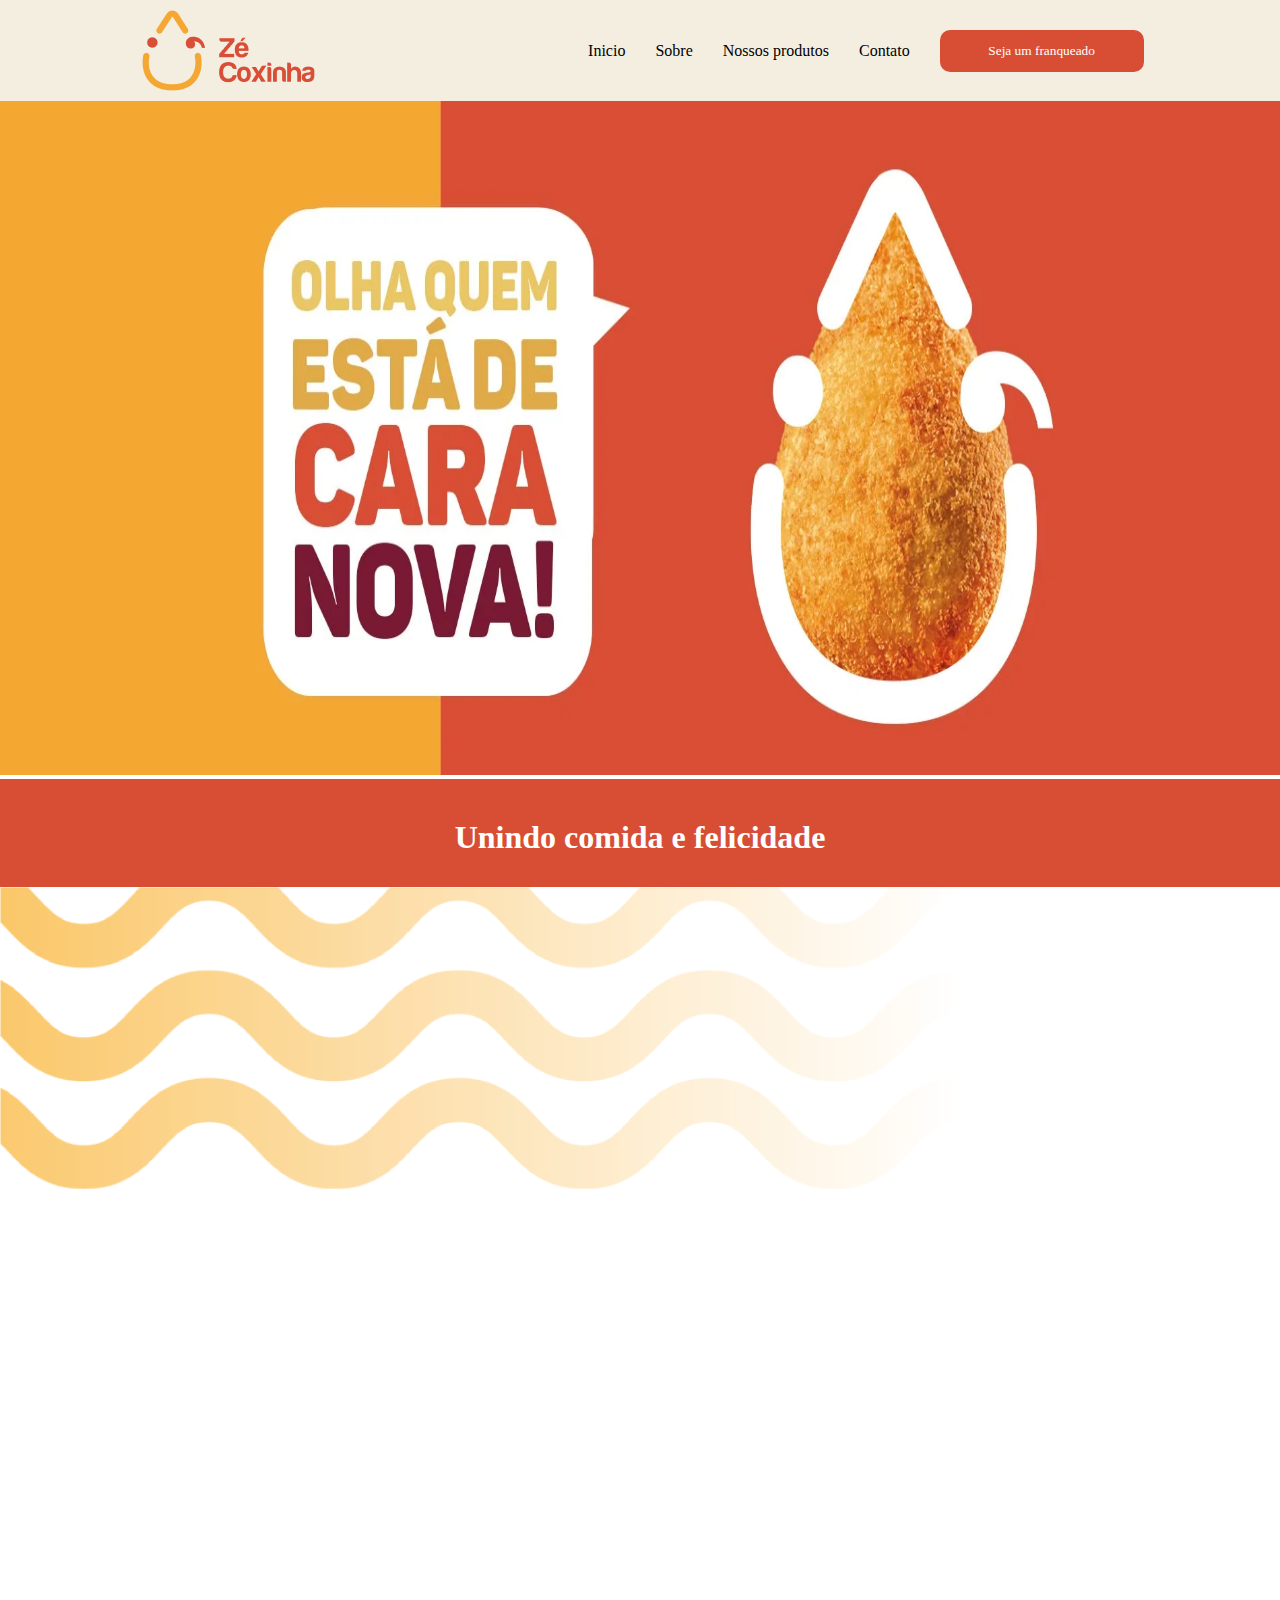
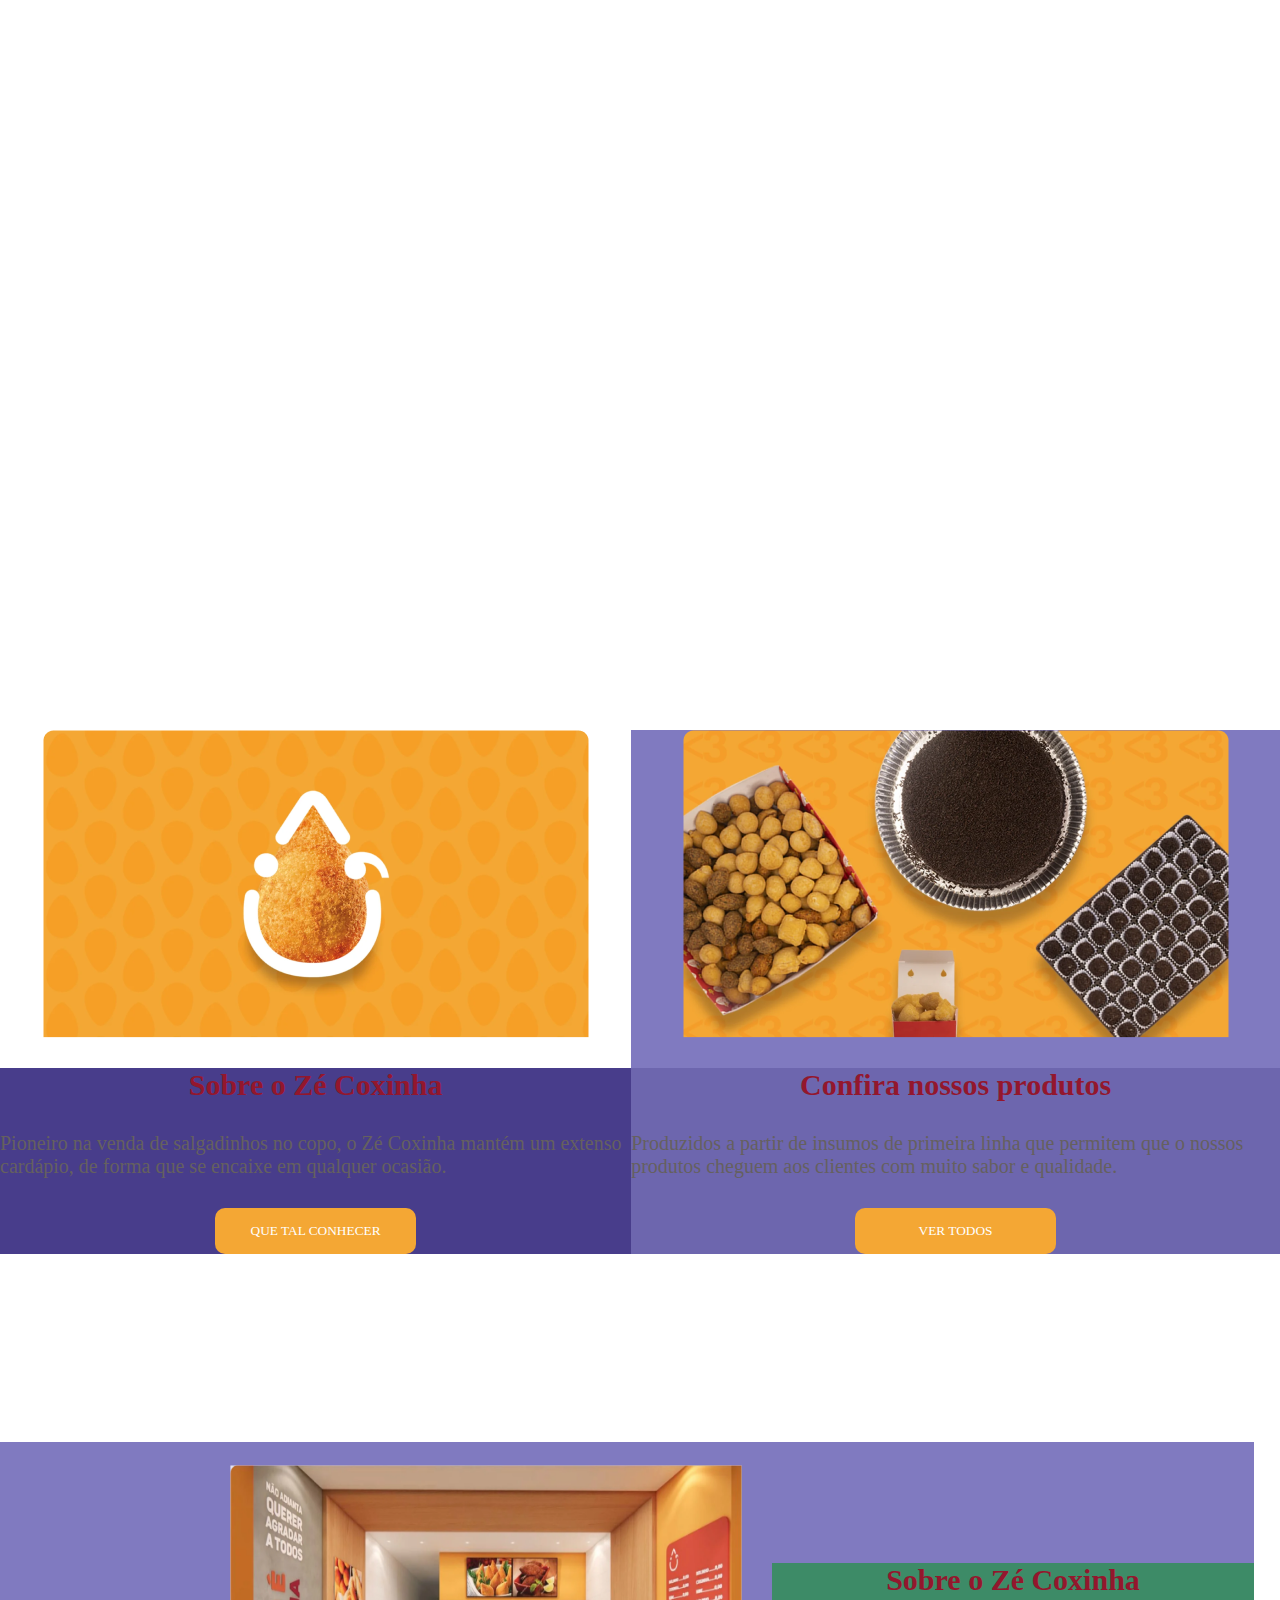
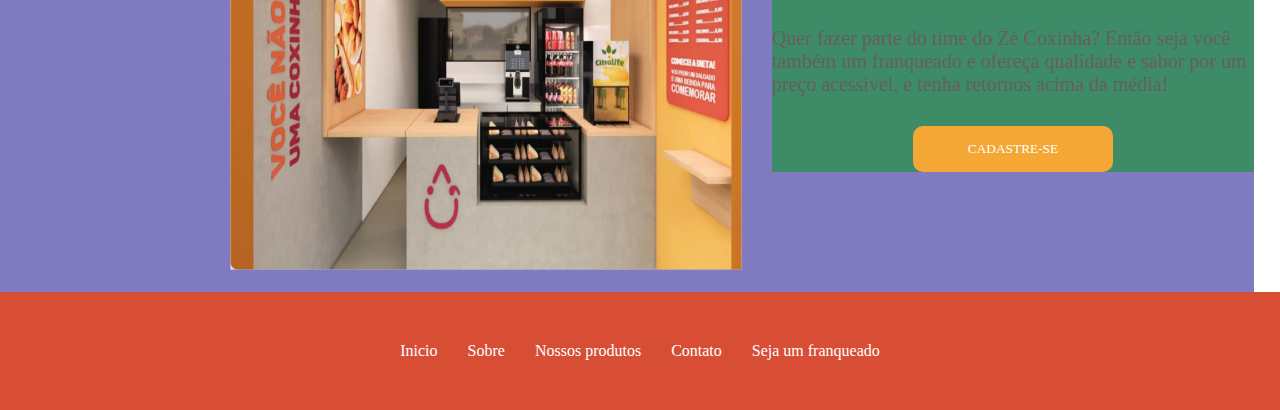
<file: Projetos/Landing page/index.html>
<!DOCTYPE html>
<html lang="pt-BR">
<head>
    <meta charset="UTF-8">
    <meta http-equiv="X-UA-Compatible" content="IE=edge">
    <meta name="viewport" content="width=device-width, initial-scale=1.0">
    <title>Landing page</title>
    <link rel="stylesheet" href="style.css">
</head>
<body>
    <nav>
        <img class="logo" src="Imagens/ze-logo.png.png" alt="Zé Coxinha">
        <ul>
            <li><a href="#anchor">Inicio</a></li>
            <li><a href="#anchor2">Sobre</a></li>
            <li><a href="#anchor3">Nossos produtos</a></li>
            <li><a href="#anchor4">Contato</a></li>
            <a href="https://zecoxinha.com.br/seja-um-franqueado/"><button type="submit">Seja um franqueado</button></a>
        </ul>
    </nav>

    <header id="anchor">
        <img src="Imagens/Banner-slide-7.jpg.webp">
    </header>

    <main>
        <section class="conteudo">
            <div class="conteudo-div-titulo">
                <h1>Unindo comida e felicidade</h1>
            </div>
            <img src="Imagens/div.png">

            <div class="conteudo-div-cards">
                <div class="conteudo-card">
                    <img src="Imagens/imagebox-sobre-1-1536x864.png.webp.png">
                    <div class="conteudo-do-card">
                    <h2>Sobre o Zé Coxinha</h2>
                    <p>Pioneiro na venda de salgadinhos no copo, o Zé Coxinha mantém um extenso cardápio, de forma que se encaixe em qualquer ocasião.</p>
                    <button>QUE TAL CONHECER</button>
                </div>
                </div><!--conteudo-div-card-->
                
                <div class="conteudo-card2">
                    <img src="Imagens/imagebox-produtos-1-1536x864.png.webp.png">
                    <div class="conteudo-do-card2">
                    <h2>Confira nossos produtos</h2>
                    <p>Produzidos a partir de insumos de primeira linha que permitem que o nossos produtos cheguem aos clientes com muito sabor e qualidade.</p>
                    <button>VER TODOS</button>
                </div>
                </div><!--conteudo-div-card2-->
            </div><!--conteudo-div-cards-->

                <div class="conteudo-card3">
                    <img src="Imagens/div2.png">
                    <div class="conteudo-do-card3">
                    <h2>Sobre o Zé Coxinha</h2>
                    <p>Quer fazer parte do time do Zé Coxinha? Então seja você também um franqueado e ofereça qualidade e sabor por um preço acessível, e tenha retornos acima da média!</p>
                    <button>CADASTRE-SE</button>
                </div>
                </div>
        </section>
    </main>

    <footer>
        <ul>
            <li><a href="#archor">Inicio</a></li>
            <li><a href="#archo2">Sobre</a></li>
            <li><a href="#archo3">Nossos produtos</a></li>
            <li><a href="#archo4">Contato</a></li>
            <li><a href="#archo5">Seja um franqueado</a></li>
        </ul>
    </footer>
</body>
</html>
</file>
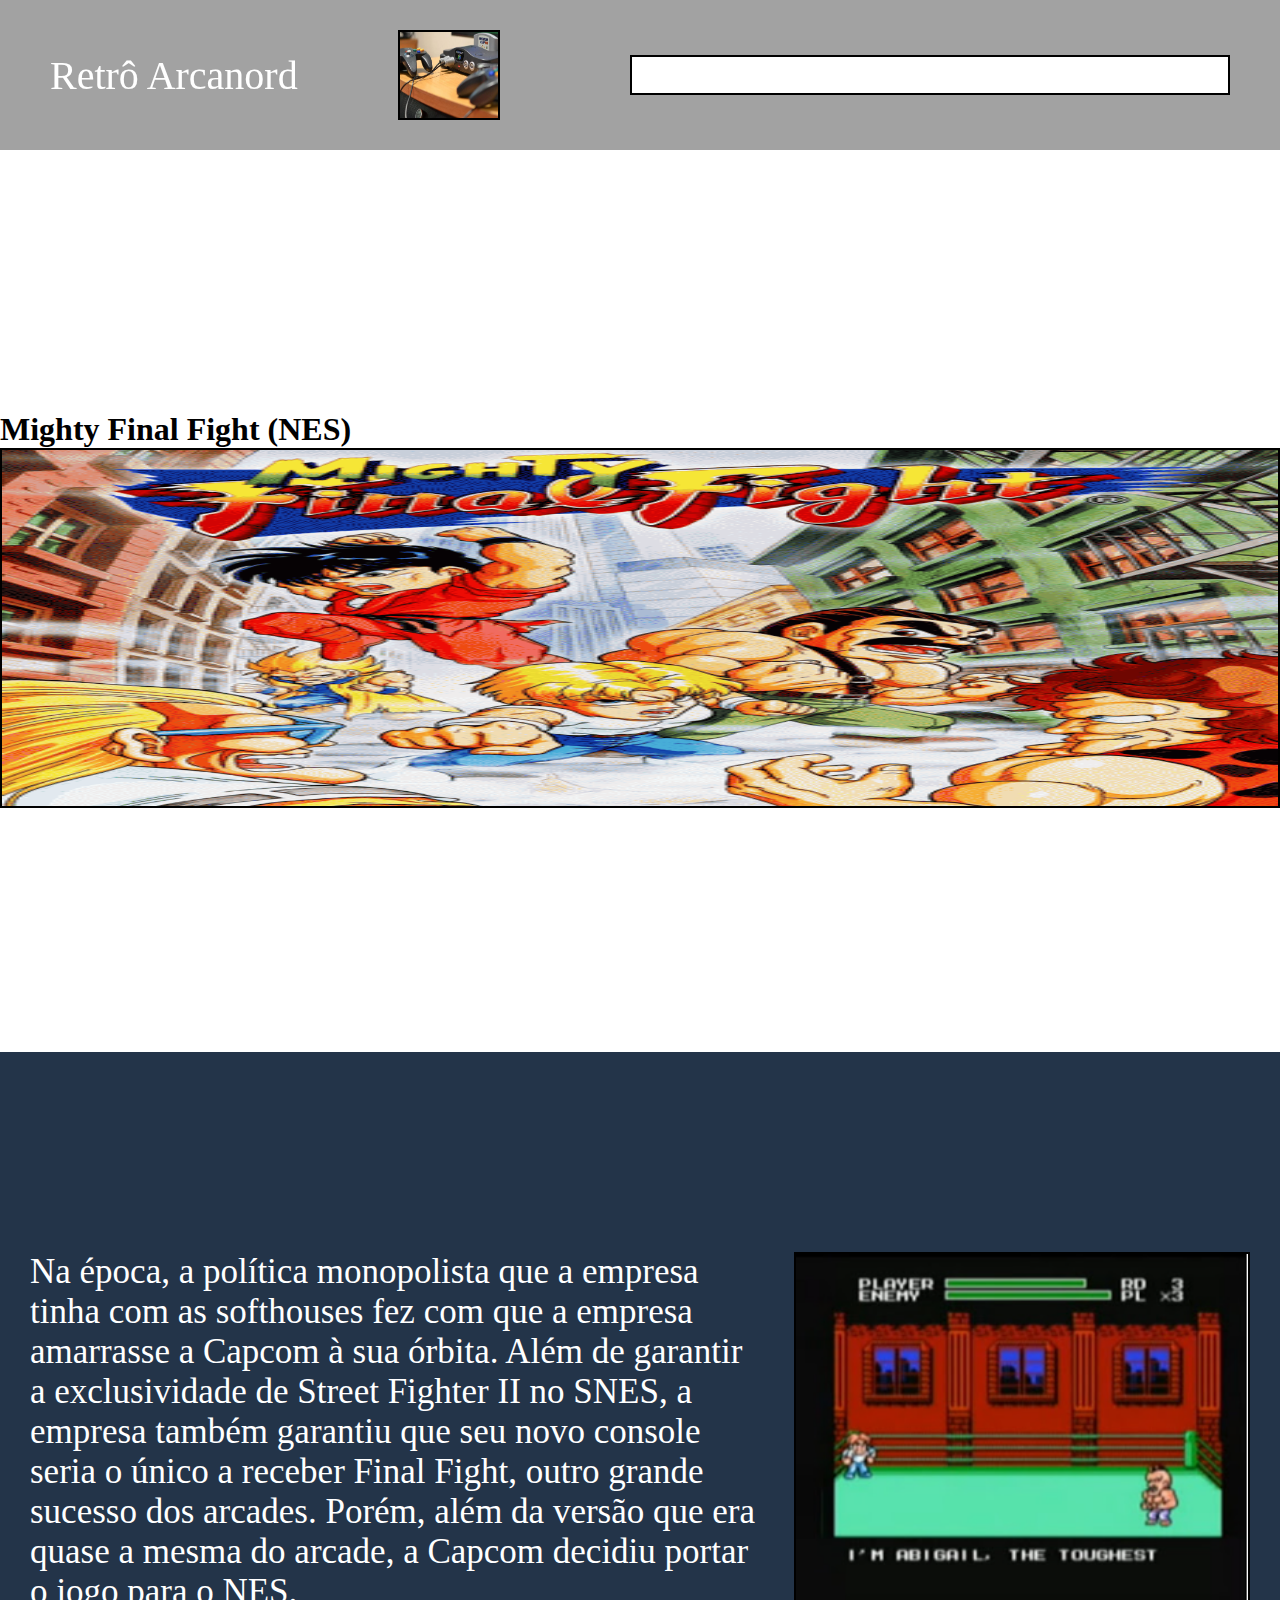
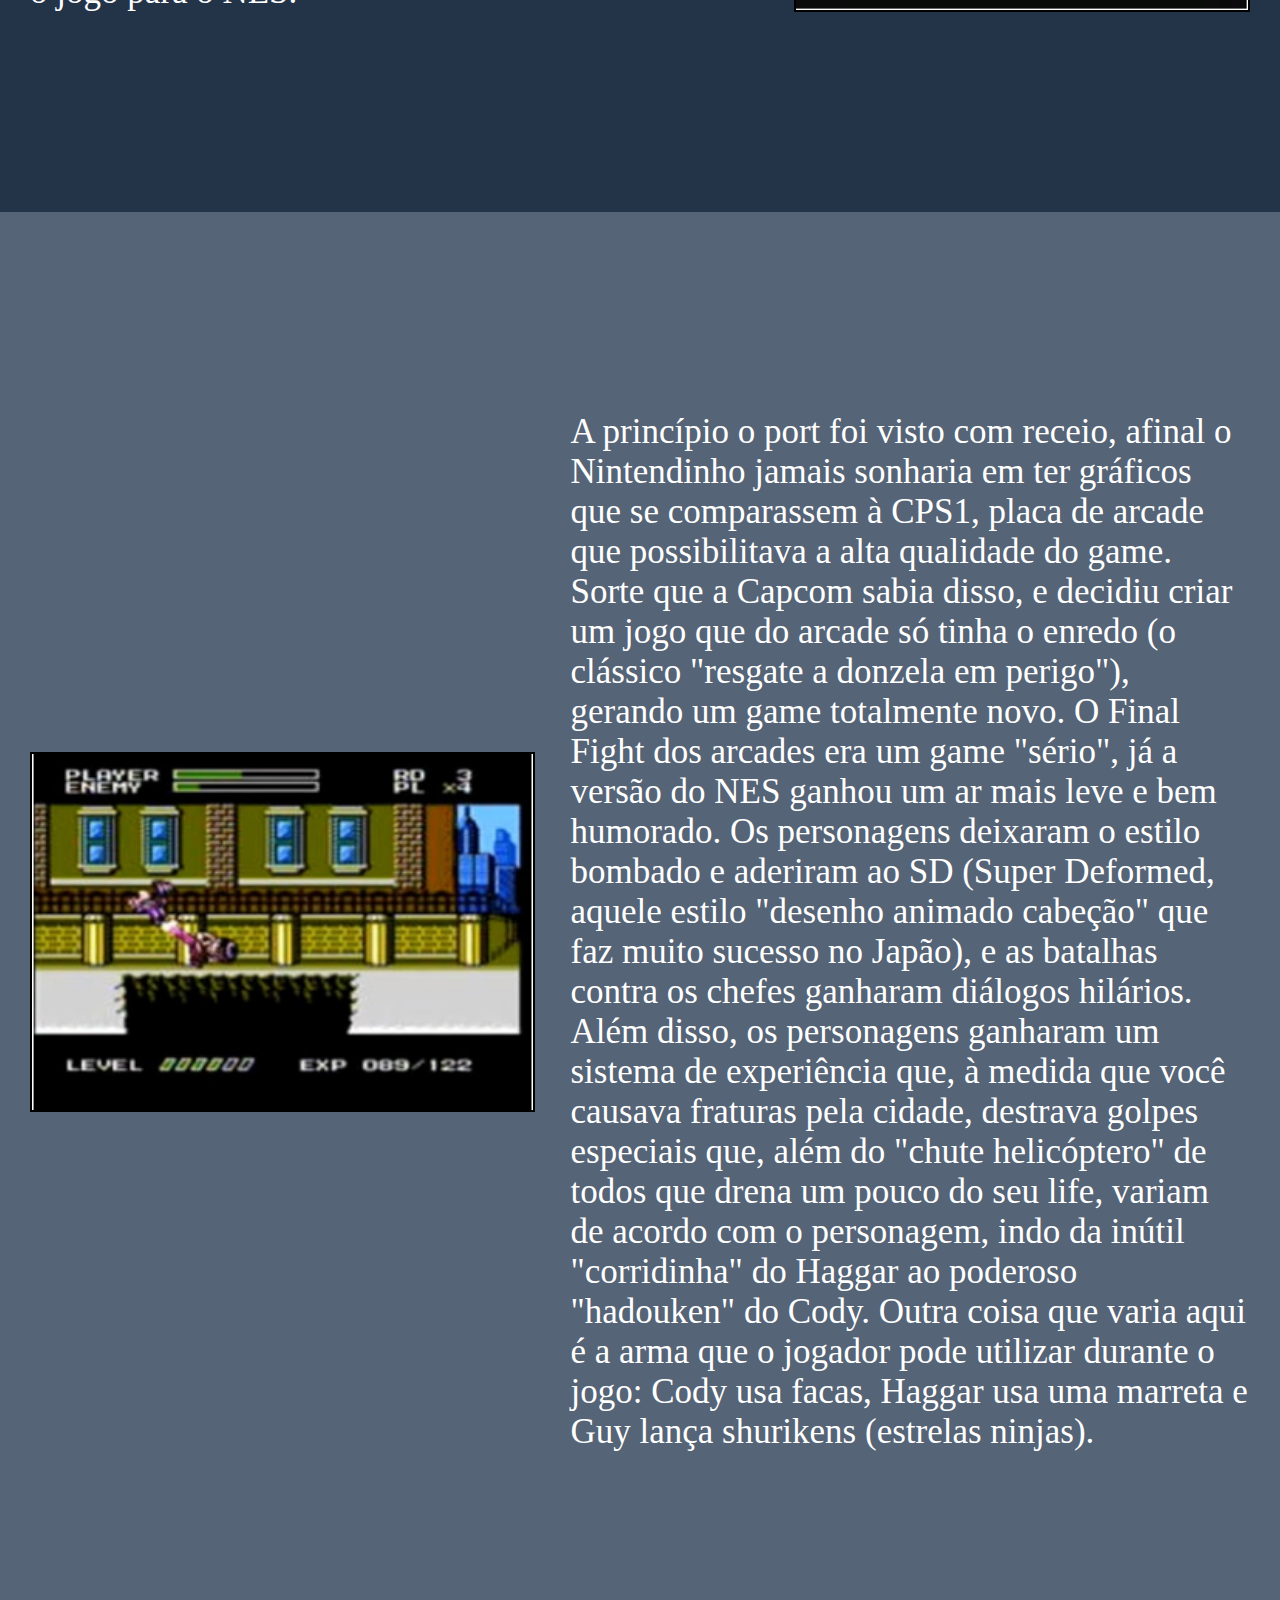
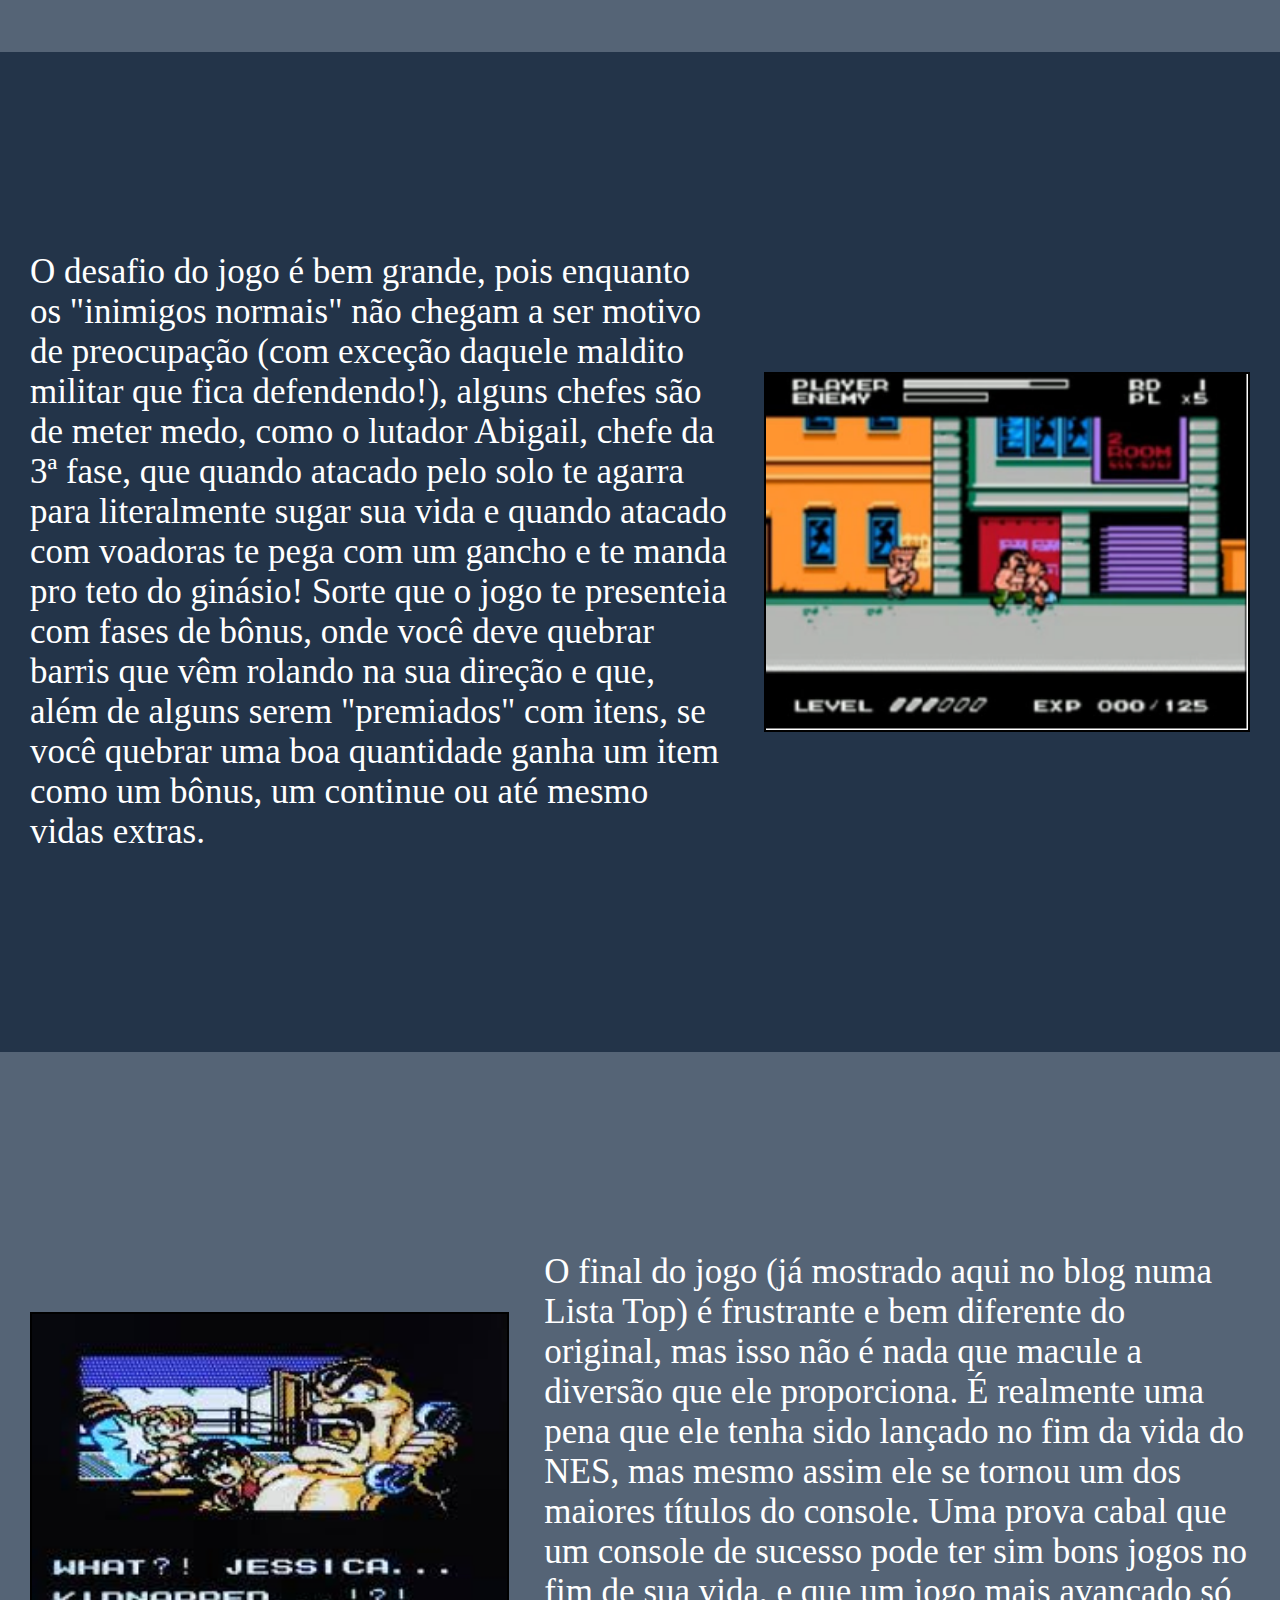
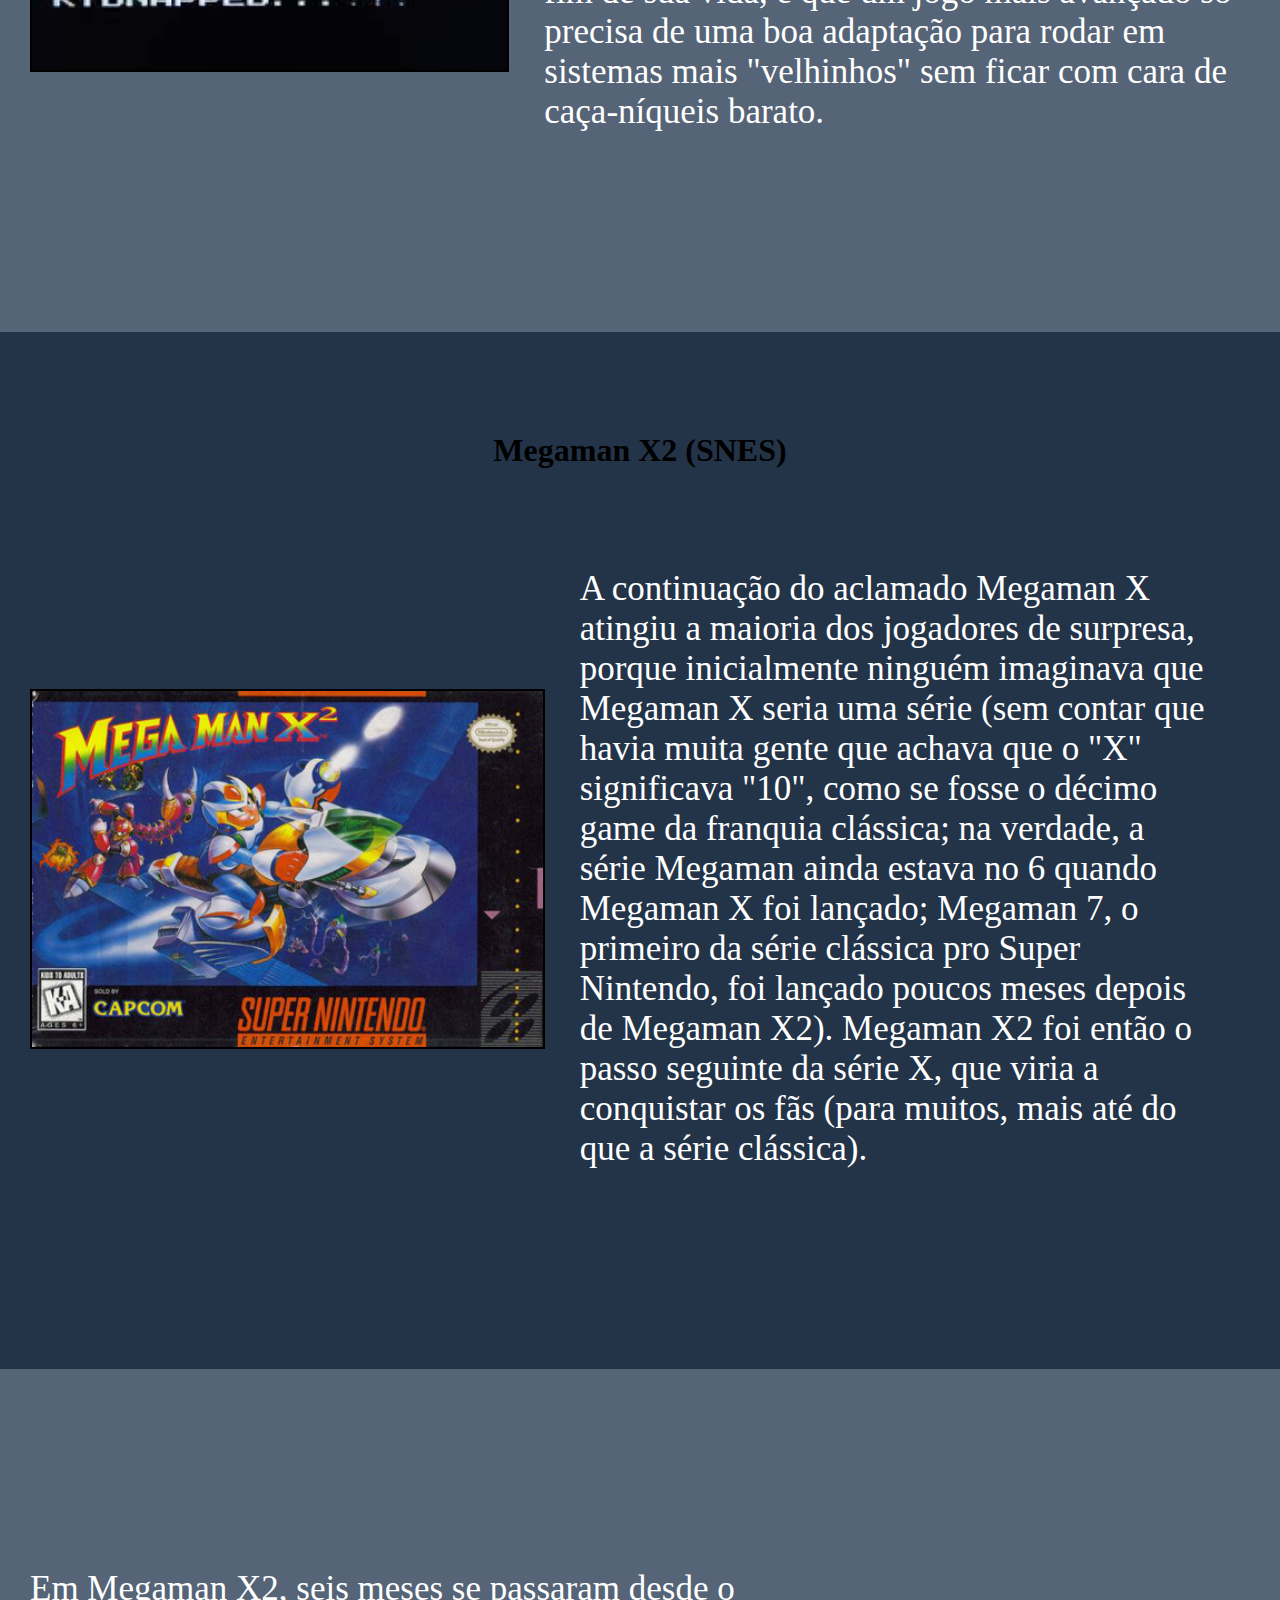
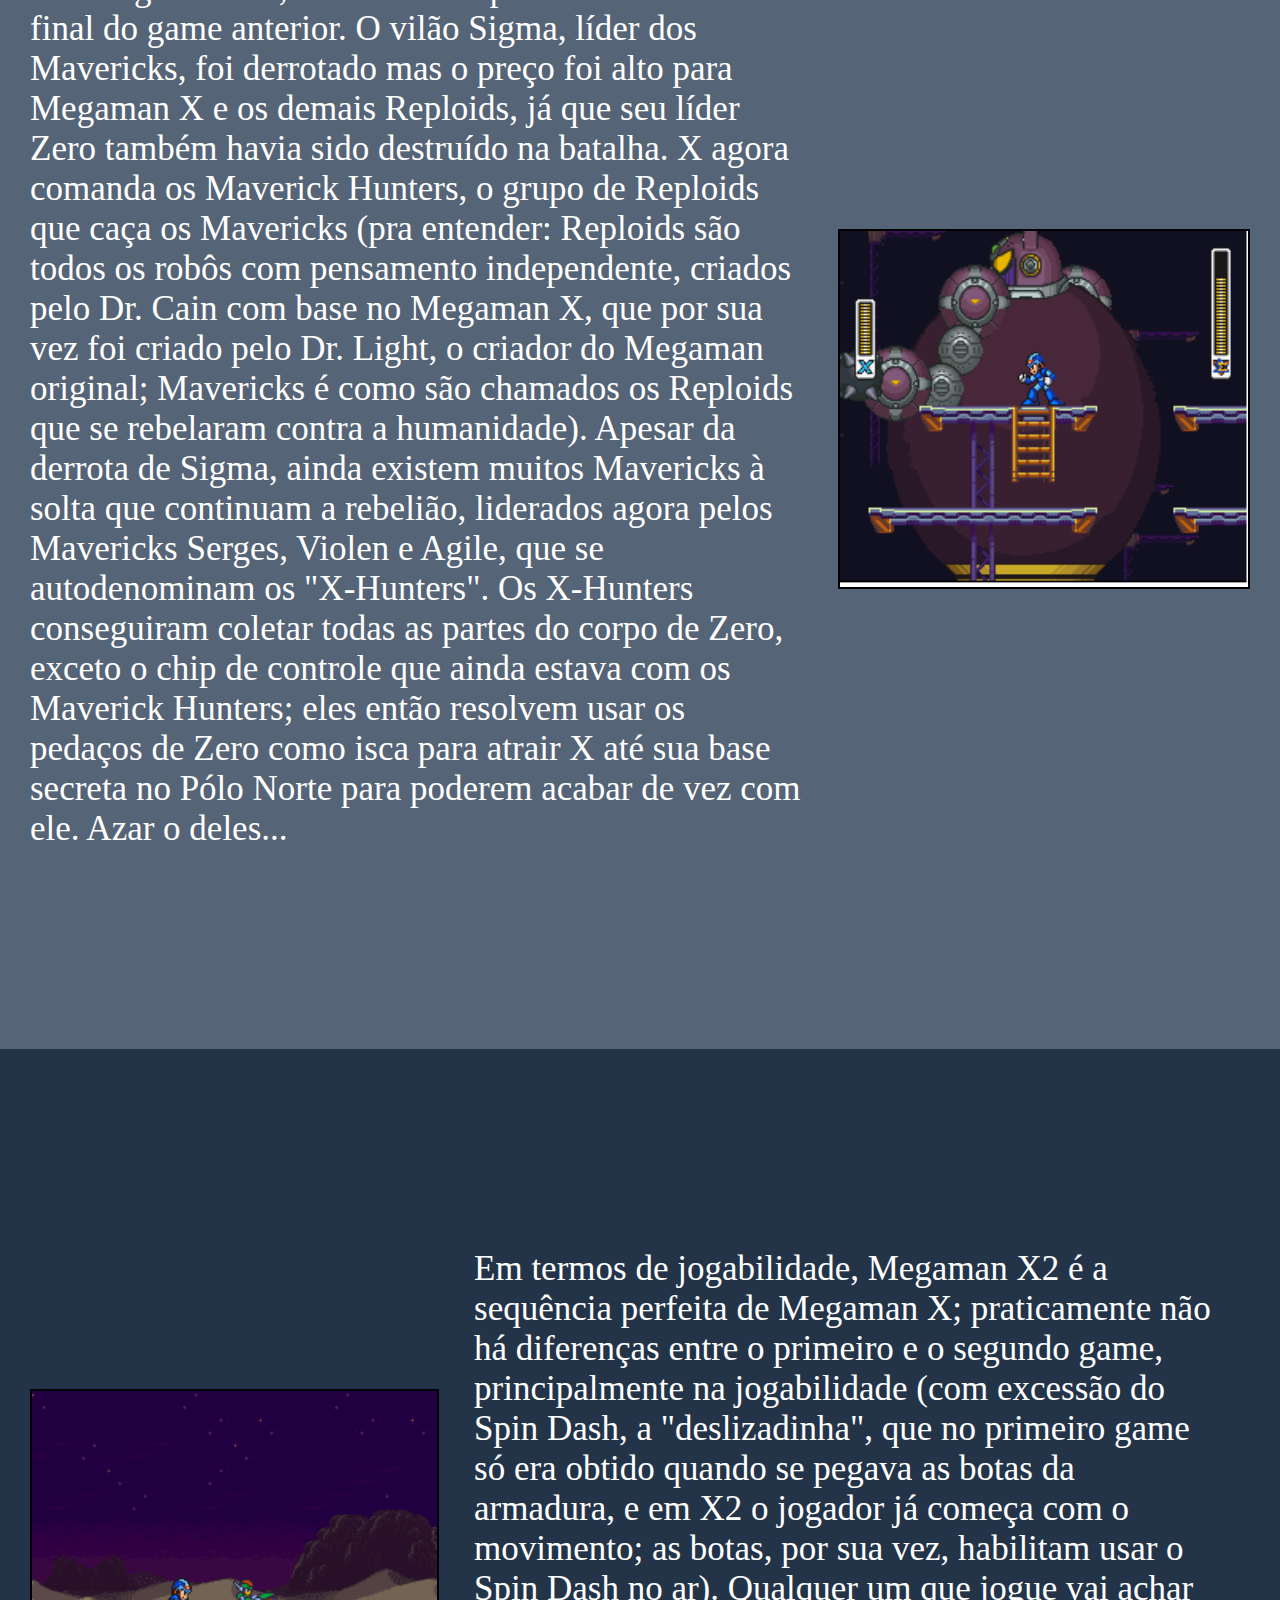
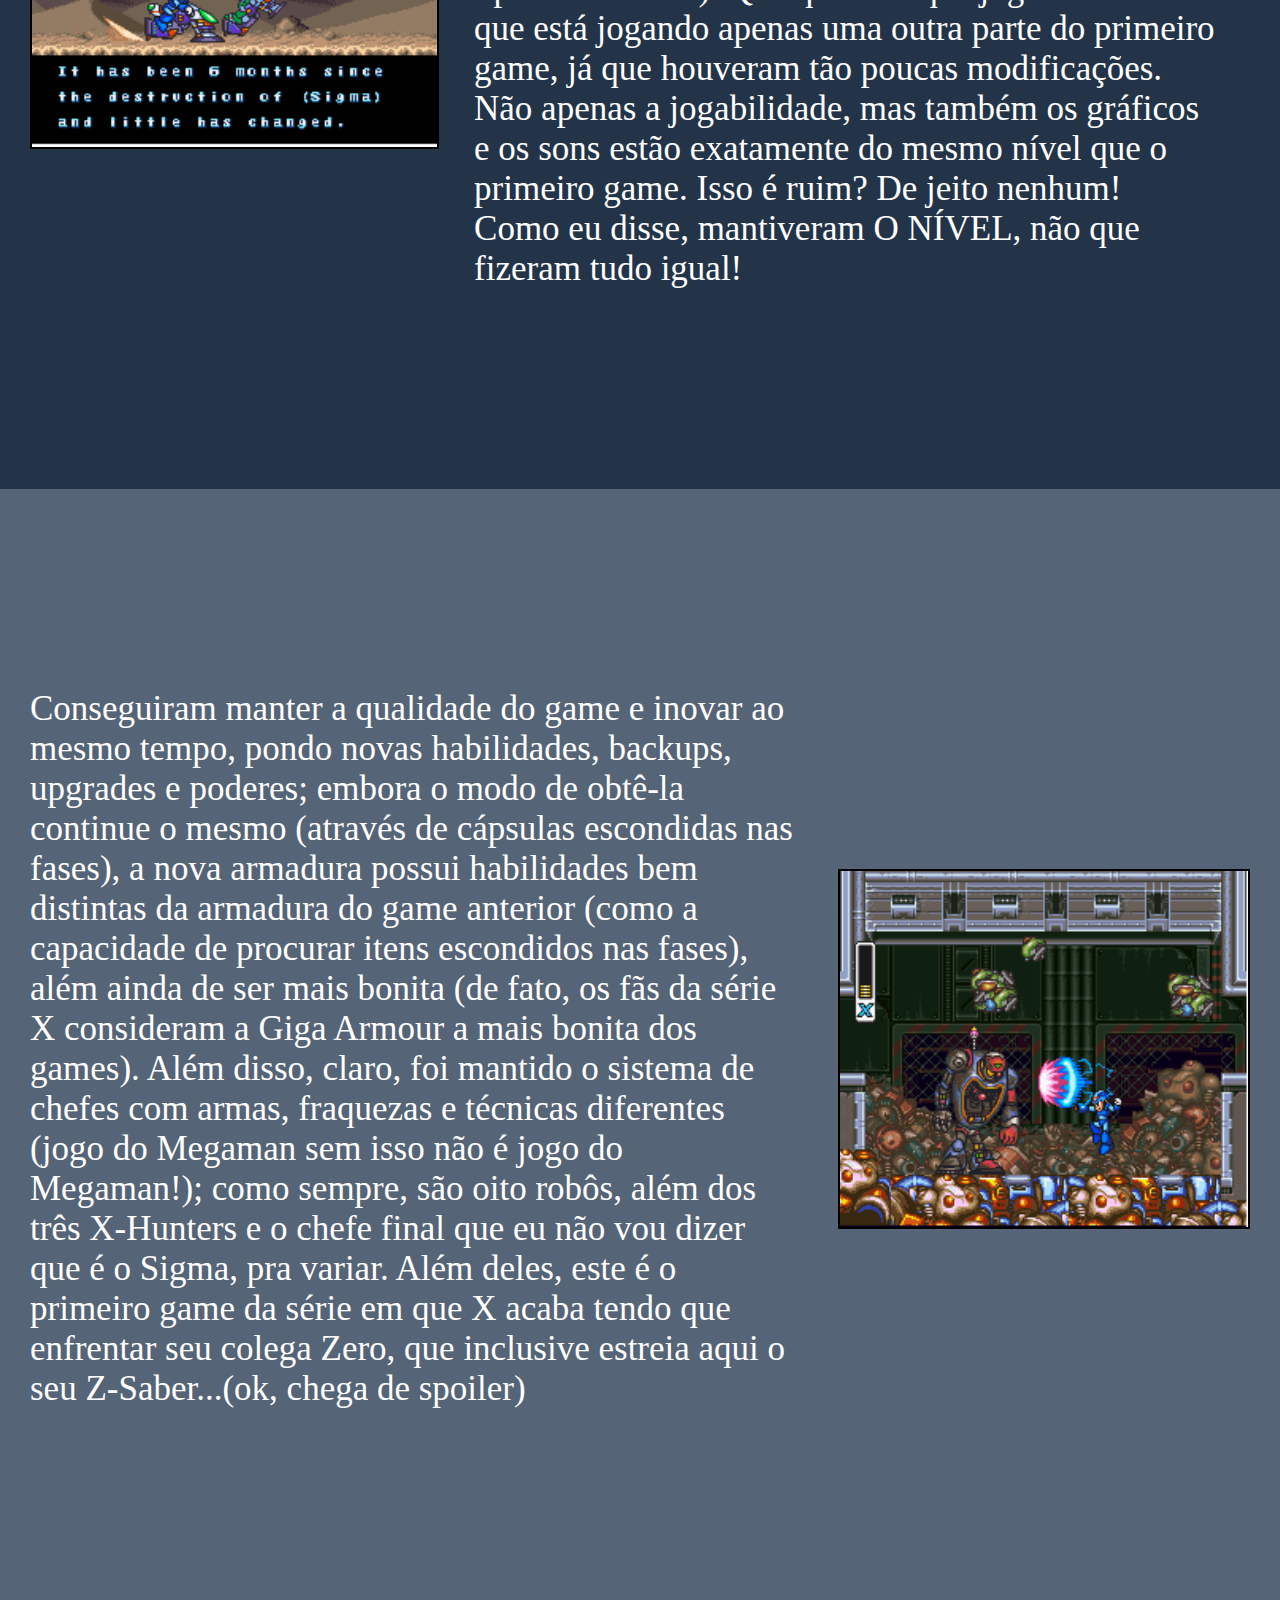
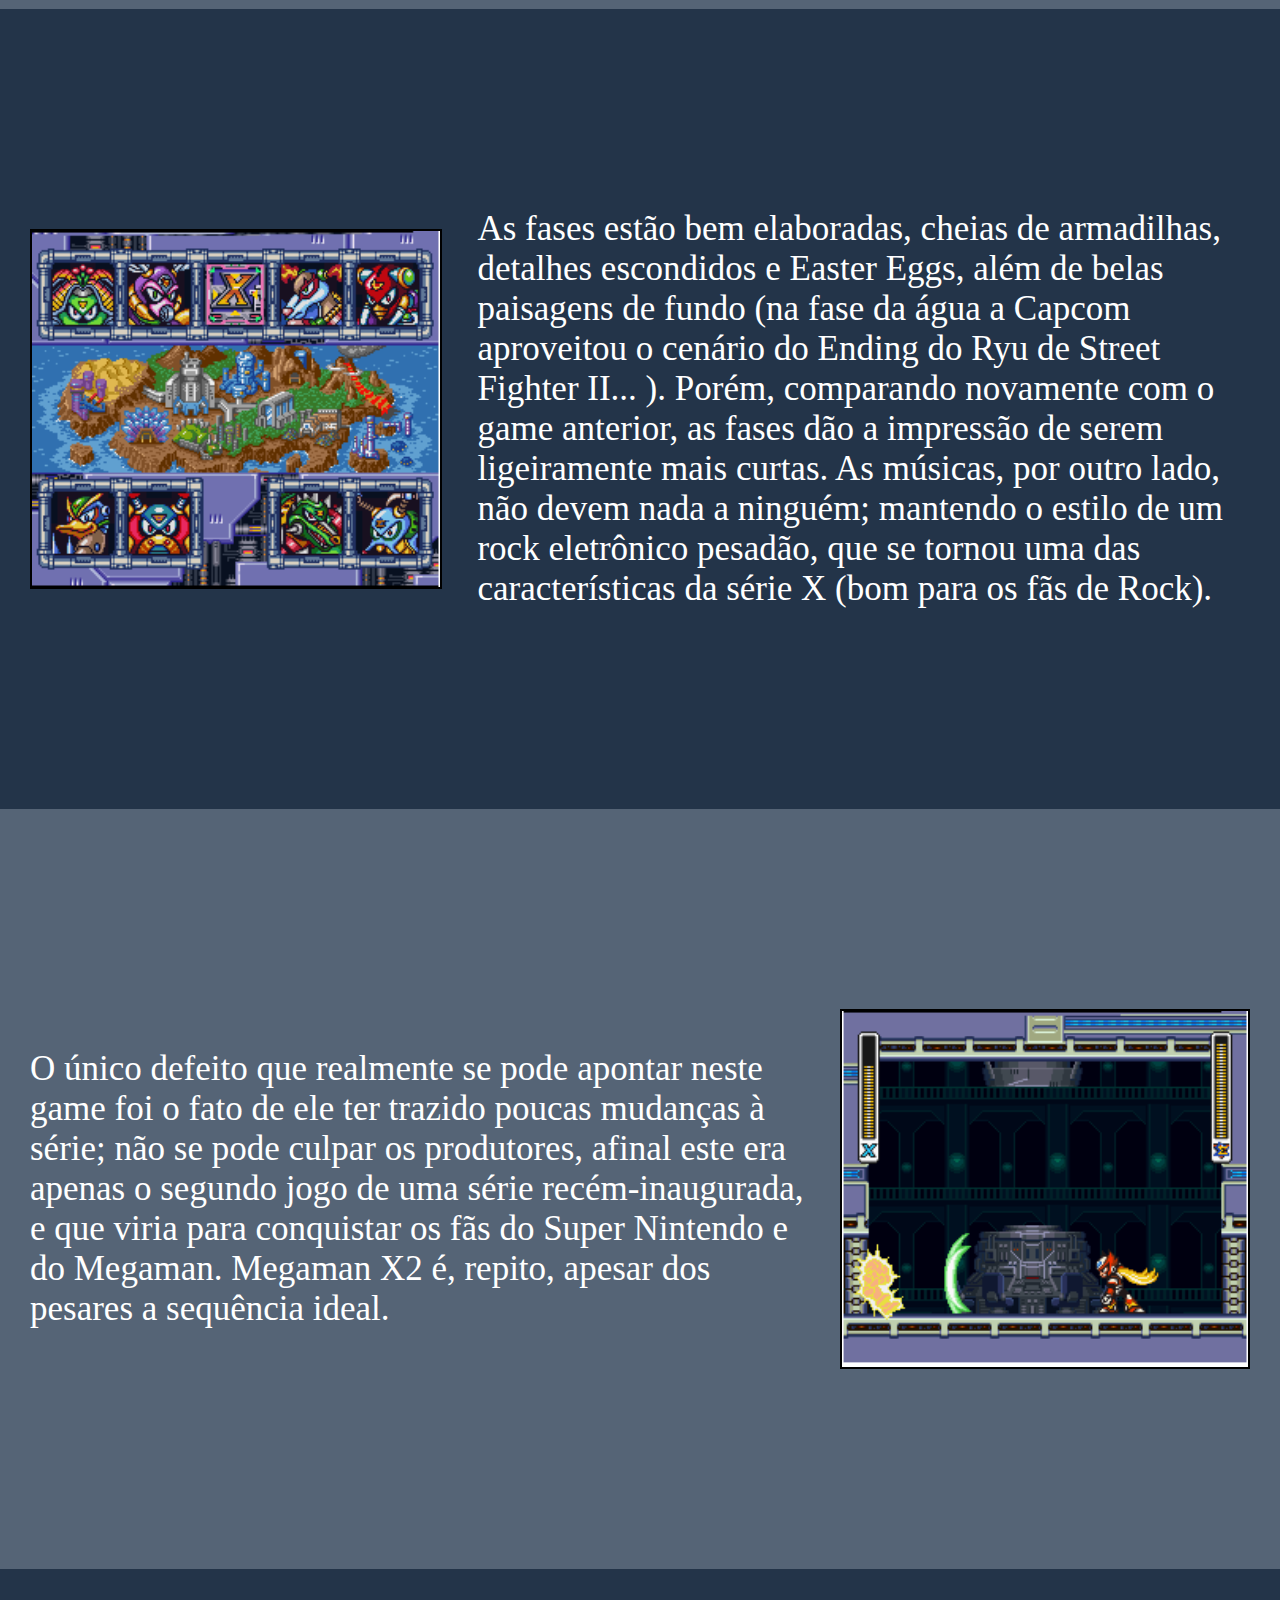
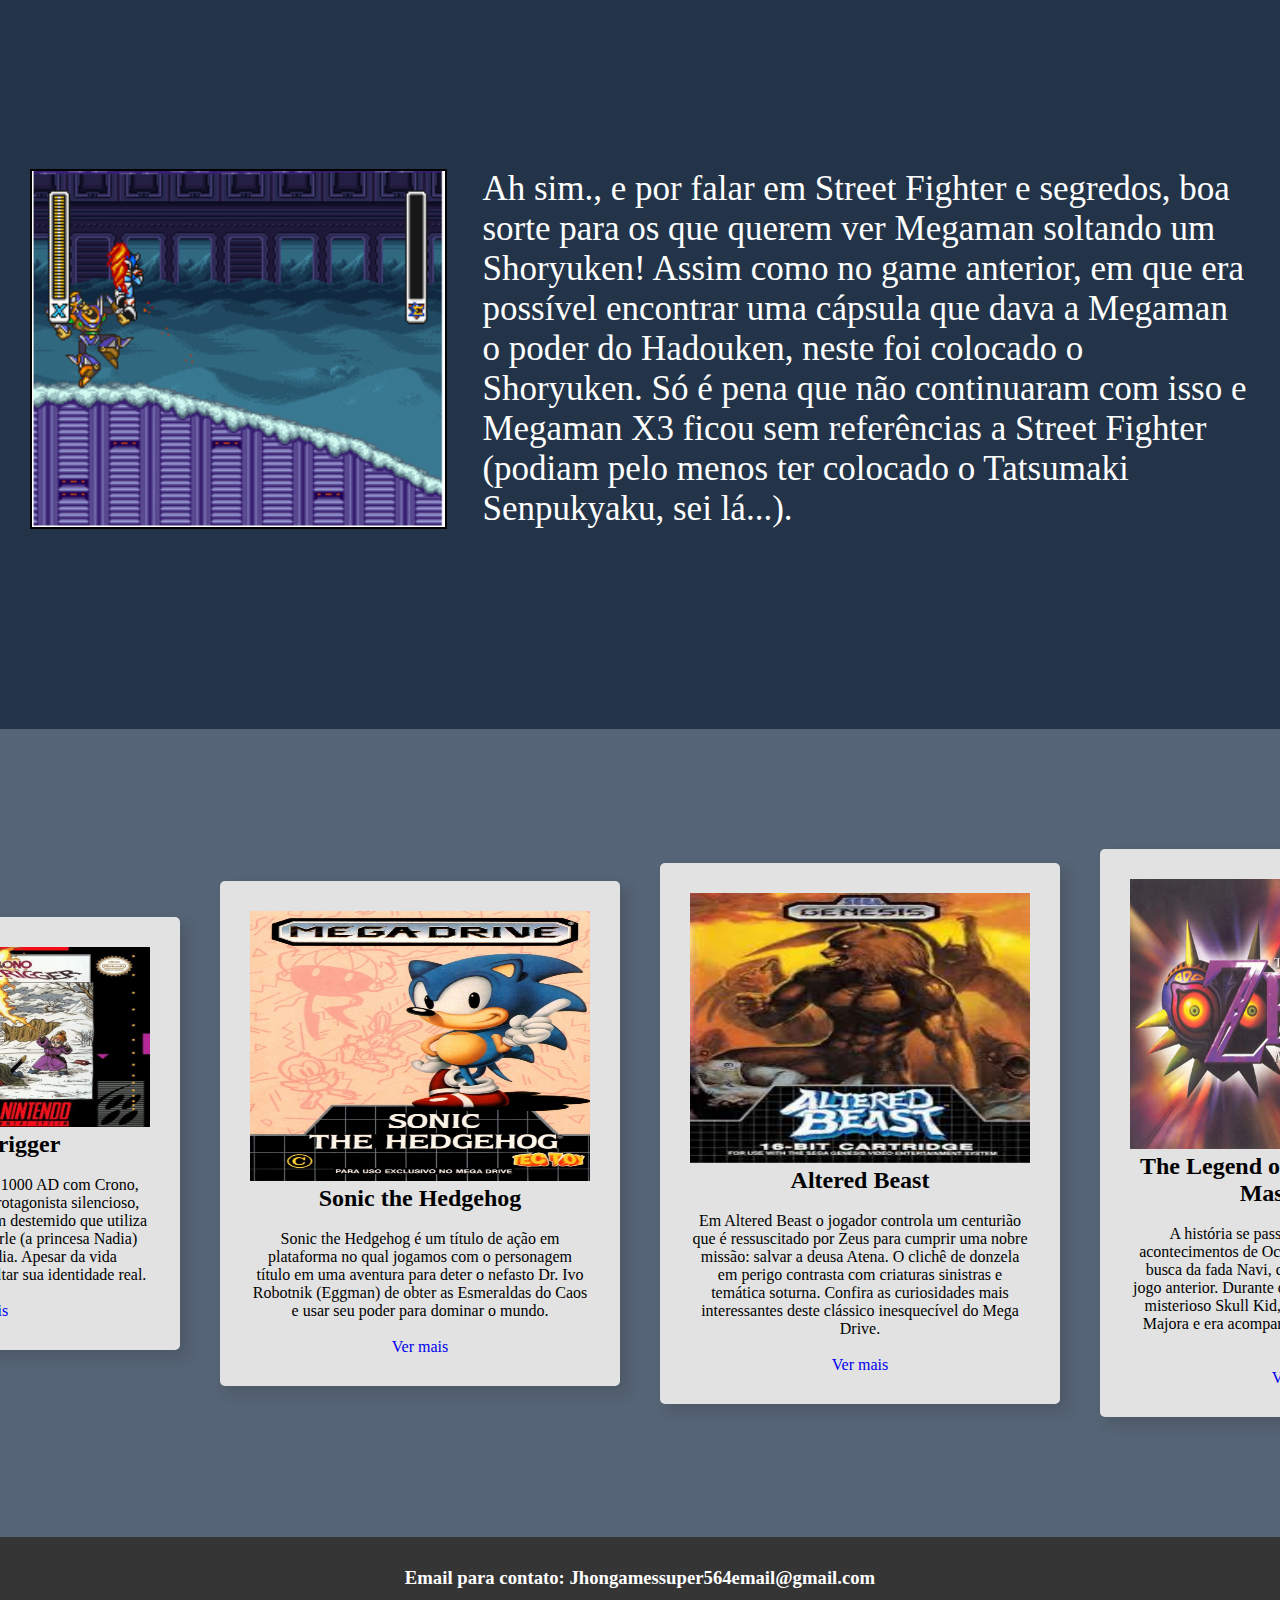
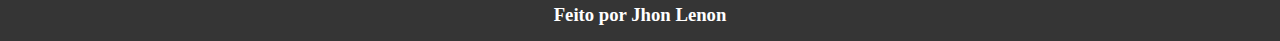
<file: Projetos/Retrô Arcanord/index.html>
<!DOCTYPE html>
<html lang="pt-BR">
<head>
    <meta charset="UTF-8">
    <meta http-equiv="X-UA-Compatible" content="IE=edge">
    <meta name="viewport" content="width=device-width, initial-scale=1.0">
    <title>Retrô Arcanord</title>
    <link rel="stylesheet" href="style.css">
</head>
<body>

    <header>
        <nav class="header-menu">
            <a class="header-logo" href="index.html">Retrô Arcanord</a>
            <img class="header-menu-imagem" src="Imagens/N64.jpg">
            <ul>
                <!--<li><a href="#anchor"><button class="menu-botao"><img src="Imagens/Botão de opções preto.png"></button></a></li>-->
                <li><i class="header-menu-icone-barra-de-pesquisa" src="Imagens/search-normal.png"></i></li>
                <li><input class="header-menu-barra-de-pesquisa" type="text"></input></li>
            </ul>
        </nav>

        <!--<img class="cabecalho-background" src="Imagens/Consoles.jpg">-->
    </header>

    <main>
        <section class="conteudo">
            <div>
                <h1 class="conteudo-titulo">Bem vindo ao Retrô Arcanord</h1>
                <h2 class="conteudo-subtitulo">Um site para artigos, publicações e comentários relacionados aos videogames retrô e seus jogos.</h2>
            </div>
        </section>

        <section>
            <h1 class="conteudo2-titulo">Novidades</h1>
            <h1 class="conteudo2-titulo2">Mighty Final Fight (NES)</h1>
            <div>
                <img class="foto-mighty-final-fight" src="Imagens/169902-1.png">
                <p class="conteudo-paragrafo">Muitos achavam que, com o lançamento do Mega Drive em 1988 e do SNES, dois anos depois, o velho Nintendinho estaria com os
                dias contados, e os dois novos consoles deixariam o NES a ver navios. Felizmente a Nintendo não é como a Sony, que faz ports cada vez mais picotados para manter o PS2
                respirando por aparelhos. Ela nunca deixou o console que a fez famosa sem bons jogos, e mesmo com o SNES bombando o console mais velho ainda recebia bons games. Mighty
                Final Fight é o maior exemplo disso.</p>
            </div>
            </section>

            <section class="conteudo3">
                <div>
                    <p class="conteudo3-paragrafo">Na época, a política monopolista que a empresa tinha com as softhouses fez com que a empresa amarrasse a Capcom à sua órbita. Além de garantir
                    a exclusividade de Street Fighter II no SNES, a empresa também garantiu que seu novo console seria o único a receber Final Fight, outro grande sucesso dos arcades. Porém, além
                    da versão que era quase a mesma do arcade, a Capcom decidiu portar o jogo para o NES.</p>
                    <img class="foto2-mighty-final-fight" src="Imagens/Screenshot14.png">
                </div>
            </section>

            <section class="conteudo4">
                <div>
                    <img class="foto3-mighty-final-fight" src="Imagens/Screenshot15.png">
                    <p class="conteudo4-paragrafo">A princípio o port foi visto com receio, afinal o Nintendinho jamais sonharia em ter gráficos que se comparassem à CPS1, placa de arcade que possibilitava
                    a alta qualidade do game. Sorte que a Capcom sabia disso, e decidiu criar um jogo que do arcade só tinha o enredo (o clássico "resgate a donzela em perigo"), gerando um game totalmente novo.
                    O Final Fight dos arcades era um game "sério", já a versão do NES ganhou um ar mais leve e bem humorado. Os personagens deixaram o estilo bombado e aderiram ao SD (Super Deformed, aquele estilo
                    "desenho animado cabeção" que faz muito sucesso no Japão), e as batalhas contra os chefes ganharam diálogos hilários. Além disso, os personagens ganharam um sistema de experiência que, à medida que
                    você causava fraturas pela cidade, destrava golpes especiais que, além do "chute helicóptero" de todos que drena um pouco do seu life, variam de acordo com o personagem, indo da inútil "corridinha" do Haggar
                    ao poderoso "hadouken" do Cody. Outra coisa que varia aqui é a arma que o jogador pode utilizar durante o jogo: Cody usa facas, Haggar usa uma marreta e Guy lança shurikens (estrelas ninjas).</p>
                </div>
            </section>
            
            <section class="conteudo5">
                <div>
                    <p class="conteudo5-paragrafo">O desafio do jogo é bem grande, pois enquanto os "inimigos normais" não chegam a ser motivo de preocupação (com exceção daquele maldito militar que fica defendendo!), alguns chefes são de
                    meter medo, como o lutador Abigail, chefe da 3ª fase, que quando atacado pelo solo te agarra para literalmente sugar sua vida e quando atacado com voadoras te pega com um gancho e te manda pro teto do ginásio! Sorte que o jogo
                    te presenteia com fases de bônus, onde você deve quebrar barris que vêm rolando na sua direção e que, além de alguns serem "premiados" com itens, se você quebrar uma boa quantidade ganha um item como um bônus, um continue ou até mesmo vidas extras.</p>
                    <img class="foto4-mighty-final-fight" src="Imagens/Screenshot16.png">
                </div>
            </section>

            <section class="conteudo6">
                <div>
                    <img class="foto5-mighty-final-fight" src="Imagens/images (1).jpg">
                    <p class="conteudo6-paragrafo">O final do jogo (já mostrado aqui no blog numa Lista Top) é frustrante e bem diferente do original, mas isso não é nada que macule a diversão que ele proporciona. É realmente uma pena que ele tenha sido lançado no fim da vida do NES, 
                    mas mesmo assim ele se tornou um dos maiores títulos do console. Uma prova cabal que um console de sucesso pode ter sim bons jogos no fim de sua vida, e que um jogo mais avançado só precisa de uma boa adaptação para rodar em sistemas mais "velhinhos" sem ficar com cara de caça-níqueis barato.</p>
                </div>
            </section>

            <section class="conteudo7">
                <h1 class="conteudo7-titulo">Megaman X2 (SNES)</h1>
                <div>
                    <img class="foto-megaman-x2" src="Imagens/Capa_Mega_Man_X2.jpg">
                    <p class="conteudo7-paragrafo">A continuação do aclamado Megaman X atingiu a maioria dos jogadores de surpresa, porque inicialmente ninguém imaginava que Megaman X seria uma série
                    (sem contar que havia muita gente que achava que o "X" significava "10", como se fosse o décimo game da franquia clássica; na verdade, a série Megaman ainda estava no 6 quando Megaman X
                    foi lançado; Megaman 7, o primeiro da série clássica pro Super Nintendo, foi lançado poucos meses depois de Megaman X2). Megaman X2 foi então o passo seguinte da série X, que viria a conquistar
                    os fãs (para muitos, mais até do que a série clássica).<p>
                </div>
            </section>

            <section class="conteudo8">
                <div>
                    <p class="conteudo8-paragrafo">Em Megaman X2, seis meses se passaram desde o final do game anterior. O vilão Sigma, líder dos Mavericks, foi derrotado mas o preço foi alto para Megaman X e os demais Reploids, já que seu líder Zero também havia sido destruído na batalha. X agora comanda os Maverick Hunters,
                    o grupo de Reploids que caça os Mavericks (pra entender: Reploids são todos os robôs com pensamento independente, criados pelo Dr. Cain com base no Megaman X, que por sua vez foi criado pelo Dr. Light, o criador do Megaman original; Mavericks é como são chamados os Reploids que se rebelaram contra a humanidade).
                    Apesar da derrota de Sigma, ainda existem muitos Mavericks à solta que continuam a rebelião, liderados agora pelos Mavericks Serges, Violen e Agile, que se autodenominam os "X-Hunters". Os X-Hunters conseguiram coletar todas as partes do corpo de Zero, exceto o chip de controle que ainda estava com os Maverick Hunters;
                    eles então resolvem usar os pedaços de Zero como isca para atrair X até sua base secreta no Pólo Norte para poderem acabar de vez com ele. Azar o deles...</p>
                    <img class="foto2-megaman-x2" src="Imagens/Screenshot8.png">
                </div>
            </section>

            <section class="conteudo9">
                <div>
                    <img class="foto3-megaman-x2" src="Imagens/Screenshot9.png">
                    <p class="conteudo9-paragrafo">Em termos de jogabilidade, Megaman X2 é a sequência perfeita de Megaman X; praticamente não há diferenças entre o primeiro e o segundo game, principalmente na jogabilidade (com excessão do Spin Dash, a "deslizadinha", que no primeiro game só era obtido quando se pegava as botas da armadura, e em X2
                    o jogador já começa com o movimento; as botas, por sua vez, habilitam usar o Spin Dash no ar). Qualquer um que jogue vai achar que está jogando apenas uma outra parte do primeiro game, já que houveram tão poucas modificações. Não apenas a jogabilidade, mas também os gráficos e os sons estão exatamente do mesmo nível que o primeiro game.
                    Isso é ruim? De jeito nenhum! Como eu disse, mantiveram O NÍVEL, não que fizeram tudo igual!<p>
                </div>
            </section>

            <section class="conteudo10">
                <div>
                    <p class="conteudo10-paragrafo">Conseguiram manter a qualidade do game e inovar ao mesmo tempo, pondo novas habilidades, backups, upgrades e poderes; embora o modo de obtê-la continue o mesmo (através de cápsulas escondidas nas fases), a nova armadura possui habilidades bem distintas da armadura do game anterior (como a capacidade de procurar
                    itens escondidos nas fases), além ainda de ser mais bonita (de fato, os fãs da série X consideram a Giga Armour a mais bonita dos games). Além disso, claro, foi mantido o sistema de chefes com armas, fraquezas e técnicas diferentes (jogo do Megaman sem isso não é jogo do Megaman!); como sempre, são oito robôs, além dos três X-Hunters e o chefe final
                    que eu não vou dizer que é o Sigma, pra variar. Além deles, este é o primeiro game da série em que X acaba tendo que enfrentar seu colega Zero, que inclusive estreia aqui o seu Z-Saber...(ok, chega de spoiler)</p>
                    <img class="foto4-megaman-x2" src="Imagens/Screenshot10.png">
                </div>
            </section>

            <section class="conteudo11">
                <div>
                    <img class="foto5-megaman-x2" src="Imagens/Screenshot11.png">
                    <p class="conteudo11-paragrafo">As fases estão bem elaboradas, cheias de armadilhas, detalhes escondidos e Easter Eggs, além de belas paisagens de fundo (na fase da água a Capcom aproveitou o cenário do Ending do Ryu de Street Fighter II... ). Porém, comparando novamente com o game anterior, as fases dão a impressão de serem ligeiramente mais
                    curtas. As músicas, por outro lado, não devem nada a ninguém; mantendo o estilo de um rock eletrônico pesadão, que se tornou uma das características da série X (bom para os fãs de Rock). </p>
                </div>
            </section>

            <section class="conteudo12">
                <div>
                    <p class="conteudo12-paragrafo">O único defeito que realmente se pode apontar neste game foi o fato de ele ter trazido poucas mudanças à série; não se pode culpar os produtores, afinal este era apenas o segundo jogo de uma série recém-inaugurada, e que viria para conquistar os fãs do Super Nintendo e do Megaman. Megaman X2 é, repito, apesar dos pesares a sequência ideal.</p>
                    <img class="foto6-megaman-x2" src="Imagens/Screenshot12.png">
                </div>
            </section>

            <section class="conteudo13">
                <div>
                    <img class="foto7-megaman-x2" src="Imagens/Screenshot13.png">
                    <p class="conteudo13-paragrafo">Ah sim., e por falar em Street Fighter e segredos, boa sorte para os que querem ver Megaman soltando um Shoryuken! Assim como no game anterior, em que era possível encontrar uma cápsula que dava a Megaman o poder do Hadouken, neste foi colocado o Shoryuken. Só é pena que não continuaram com isso e Megaman X3 ficou sem referências a Street Fighter (podiam pelo menos ter colocado o Tatsumaki Senpukyaku, sei lá...).</p>
                </div>
            </section>

            <section class="conteudo14">
                <div class="container-de-cards">
                <div class="card">
                <img class="card-img" src="Imagens/01804fbee0d38d7302214f9dd910bfec.jpg">
                <h2>Chrono Trigger</h2><br/>
                <p>Chrono Trigger começa em 1000 AD com Crono, Marle e Lucca. Crono é o protagonista silencioso, caracterizado como um jovem destemido que utiliza uma katana em batalha. Marle (a princesa Nadia) vive no castelo de Guardia. Apesar da vida confortável, ela gosta de ocultar sua identidade real.</p><br/>
                <a href="#">Ver mais</a>
                </div>
                <div class="card2">
                <img class="card2-img" src="Imagens/73-sonic-the-hedgehog-mega-drive-capa-1.jpg">
                <h2>Sonic the Hedgehog</h2><br/>
                <p>Sonic the Hedgehog é um título de ação em plataforma no qual jogamos com o personagem título em uma aventura para deter o nefasto Dr. Ivo Robotnik (Eggman) de obter as Esmeraldas do Caos e usar seu poder para dominar o mundo.</p><br/>
                <a href="#">Ver mais</a>
                </div>
                <div class="card3">
                <img class="card3-img" src="Imagens/download.jpg">
                <h2>Altered Beast</h2><br/>
                <p>Em Altered Beast o jogador controla um centurião que é ressuscitado por Zeus para cumprir uma nobre missão: salvar a deusa Atena. O clichê de donzela em perigo contrasta com criaturas sinistras e temática soturna. Confira as curiosidades mais interessantes deste clássico inesquecível do Mega Drive.</p><br/>
                <a href="#">Ver mais</a>
                </div>
                <div class="card4">
                <img class="card4-img" src="Imagens/The_Legend_of_Zelda_Majora's_Mask_capa.png">
                <h2>The Legend of Zelda: Majora's Mask (N64)</h2><br/>
                <p>A história se passa três meses depois dos acontecimentos de Ocarina of Time: Linkparte em busca da fada Navi, que desapareceu no final do jogo anterior. Durante o caminho, ele é atacado pelo misterioso Skull Kid, que utilizava a Máscara de Majora e era acompanhado por suas fadas, Tael e Tatl.</p><br/>
                <a href="#">Ver mais</a>
                </div>
                </div>
            </section>
    </main>

    <footer>
        <h3>Email para contato: Jhongamessuper564email@gmail.com</h3>
        <h3>Feito por Jhon Lenon</h3>
    </footer>
</body>
</html>
</file>
<file: Projetos/Landing page/style.css>
*{
    margin: 0;
    padding: 0;
    list-style-type: none;
    text-decoration: none;
    border: none;
    color: black;
    font-family: roboto;
}

/*---------------MENU---------------*/

nav{
    display: flex;
    flex-direction: row;
    align-items: center;
    justify-content: space-around;
    padding-top: 10px;
    padding-bottom: 10px;
    position: fixed;
    width: 100%;
    overflow: hidden;
    background-color: #F4EEE1;
}

ul{
    display: flex;
    flex-direction: row;
    align-items: center;
    justify-content: space-around;
    gap: 30px;
}

nav button{
    width: 204px;
    height: 42px;
    background: #D84E35;
    border-radius: 10px;
    color: white;
}

/*---------------CABEÇALHO---------------*/

header img{
    padding-top: 100px;
    width: 100%;
    height: 75vh;
}

/*---------------CONTEÚDO---------------*/

main h1{
    display: flex;
    align-items: center;
    justify-content: center;
    color: white;
    padding: 40px;
}

.conteudo-div-titulo{
    background: #D84E35;
    width: 100%;
    height: 12vh;
}

/*---------------CONTEÚDO CARDS---------------*/

.conteudo h2{
    display: flex;
    align-items: center;
    justify-content: center;
    color: #93172D;
    font-size: 30px;
}

.conteudo p{
    color: #65605F;
    font-size: 20px;
}

.conteudo button{ 
    background-color: rgba(244, 167, 52, 1);
    color: white;
    width: 200.61px;
    height: 46px;
    border-radius: 10px;
}

.conteudo-div-cards{
    display: flex;
    flex-direction: row;
    align-items: center;
    justify-content: center;
    width: 100%;
    height: 100vh;
}

.conteudo-card{
    display: flex;
    flex-direction: column;
    align-items: center;
    justify-content: center;
    gap: 30px;
    background-color: #FFFFFFAB;
    box-shadow: 20px #65605F;
}

.conteudo-do-card{
    display: flex;
    flex-direction: column;
    align-items: center;
    gap: 30px;
    background-color: darkslateblue; /*#FFFFFFAB;*/
}

.conteudo-card2{
    display: flex;
    flex-direction: column;
    align-items: center;
    justify-content: center;
    gap: 30px;
    background-color: rgba(45, 34, 151, 0.603);
}

.conteudo-do-card2{
    display: flex;
    flex-direction: column;
    align-items: center;
    gap: 30px;
    background-color: rgba(71, 61, 139, 0.336);
}

.conteudo-card3 img{
    width: 50%;
    height: 45vh;
}


.conteudo-card3{
    display: flex;
    flex-direction: row;
    align-items: center;
    justify-content: center;
    padding-left: 230px;
    width: 80%;
    height: 50vh;
    gap: 30px;
    background-color: rgba(45, 34, 151, 0.603);
}

.conteudo-do-card3{
    display: flex;
    flex-direction: column;
    align-items: center;
    gap: 30px;
    background-color: rgb(61, 139, 103);
}

/*---------------RODAPÉ---------------*/

footer{
    display: flex;
    flex-direction: row;
    align-items: center;
    justify-content: space-around;
    padding-top: 50px;
    padding-bottom: 50px;
    background: #D84E35;
    gap: 30px;
}

footer a{
    color: white;
}
</file>
<file: Projetos/Retrô Arcanord/style.css>
*{
    margin: 0;
    padding: 0;
    box-sizing: border-box;
    list-style: none;
    text-decoration: none;
    font-family: roboto;
}

/*-----------MENU-----------*/

.header-menu{
    display: flex;
    align-items: center;
    justify-content: space-around;
    padding-top: 30px;
    padding-bottom: 30px;
    position: fixed;
    width: 100%;
    overflow: hidden;
    background-color: #35353575;
    backdrop-filter: blur(10px);
}

.header-logo{
    color: white;
    font-size: 40px;
}

.header-menu-imagem{
    width: 8%;
    height: 10vh;
    border: 2px solid black;
}

.header-menu ul{
    display: flex;
    align-items: center;
    gap: 30px;
}
/*
.menu-botao{
    width: 50px;
    height: 50px;
    border-radius: 60px;
}
*/
.header-menu-barra-de-pesquisa{
    width: 600px;
    height: 40px;
    border: 2px solid black;
}

/*-----------CABEÇALHO-----------*/
/*
header{
    display: flex;
    align-items: center;
    padding-top: 300px;
    padding-bottom: 300px;
    background-color: rgb(15, 20, 59);
}
*/
.conteudo-titulo{
    color: white;
    padding-left: 50px;
    font-size: 40px;
    padding-bottom: 10px;
}

.conteudo-subtitulo{
    color: white;
    padding-left: 50px;
    padding-top: 10px;
    font-size: 30px;
}

/*-----------CONTEUDO-----------*/

.conteudo2{
    display: flex;
    flex-direction: column;
    align-items: center;
    padding-top: 100px;
    padding-bottom: 100px;
    background-color: #081b33e3;
}

.conteudo2-titulo{
    display: flex;
    align-items: center;
    justify-content: center;
    color: white;
    font-size: 40px;
    padding-top: 30px;
    padding-bottom: 30px;
}

.conteud2-titulo2{
    display: flex;
    align-items: center;
    justify-content: center;
    color: white;
    font-size: 40px;
    padding-top: 30px;
}

.conteudo div{
    display: flex;
    flex-direction: row;
    align-items: center;
    justify-content: space-around;
    padding-top: 100px;
    padding-right: 30px;
    padding-bottom: 100px;
    padding-left: 30px;
    gap: 35px;
}

.foto-mighty-final-fight{
    width: 100%;
    height: 40vh;
    border: 2px solid black;
}

.conteudo-paragrafo{
    color: white;
    font-size: 35px;
}

/*-----------CONTEUDO2-----------*/

.conteudo2{
    display: flex;
    flex-direction: column;
    align-items: center;
    padding-top: 100px;
    padding-bottom: 100px;
    background-color: #556476;
}

.conteudo2 div{
    display: flex;
    flex-direction: row;
    align-items: center;
    justify-content: space-around;
    padding-top: 100px;
    padding-right: 30px;
    padding-bottom: 100px;
    padding-left: 30px;
    gap: 35px;
}

.foto2-mighty-final-fight{
    width: 100%;
    height: 40vh;
    border: 2px solid black;
}

.conteudo2-paragrafo{
    color: white;
    font-size: 35px;
}

/*-----------CONTEUDO2-----------*/

.conteudo3{
    display: flex;
    flex-direction: column;
    align-items: center;
    padding-top: 100px;
    padding-bottom: 100px;
    background-color: #081b33e3;
}

.conteudo3 div{
    display: flex;
    flex-direction: row;
    align-items: center;
    justify-content: space-around;
    padding-top: 100px;
    padding-right: 30px;
    padding-bottom: 100px;
    padding-left: 30px;
    gap: 35px;
}

.foto3-mighty-final-fight{
    width: 100%;
    height: 40vh;
    border: 2px solid black;
}

.conteudo3-paragrafo{
    color: white;
    font-size: 35px;
}

/*-----------CONTEUDO4-----------*/

.conteudo4{
    display: flex;
    flex-direction: column;
    align-items: center;
    padding-top: 100px;
    padding-bottom: 100px;
    background-color: #556476;
}

.conteudo4 div{
    display: flex;
    flex-direction: row;
    align-items: center;
    justify-content: space-around;
    padding-top: 100px;
    padding-right: 30px;
    padding-bottom: 100px;
    padding-left: 30px;
    gap: 35px;
}

.foto4-mighty-final-fight{
    width: 100%;
    height: 40vh;
    border: 2px solid black;
}

.conteudo4-paragrafo{
    color: white;
    font-size: 35px;
}

/*-----------CONTEUDO5-----------*/

.conteudo5{
    display: flex;
    flex-direction: column;
    align-items: center;
    padding-top: 100px;
    padding-bottom: 100px;
    background-color: #081b33e3;
}

.conteudo5 div{
    display: flex;
    flex-direction: row;
    align-items: center;
    justify-content: space-around;
    padding-top: 100px;
    padding-right: 30px;
    padding-bottom: 100px;
    padding-left: 30px;
    gap: 35px;
}

.foto5-mighty-final-fight{
    width: 100%;
    height: 40vh;
    border: 2px solid black;
}

.conteudo5-paragrafo{
    color: white;
    font-size: 35px;
}

/*-----------CONTEUDO6-----------*/

.conteudo6{
    display: flex;
    flex-direction: column;
    align-items: center;
    padding-top: 100px;
    padding-bottom: 100px;
    background-color: #556476;
}

.conteudo6-titulo{
    display: flex;
    align-items: center;
    justify-content: center;
    color: white;
    font-size: 40px;
    padding-top: 30px;
    padding-bottom: 30px;
}

.conteudo6 div{
    display: flex;
    flex-direction: row;
    align-items: center;
    justify-content: space-around;
    padding-top: 100px;
    padding-right: 30px;
    padding-bottom: 100px;
    padding-left: 30px;
    gap: 35px;
}

.foto-megaman-x2{
    width: 100%;
    height: 40vh;
    border: 2px solid black;
}

.conteudo6-paragrafo{
    color: white;
    font-size: 35px;
}

/*-----------CONTEUDO7-----------*/

.conteudo7{
    display: flex;
    flex-direction: column;
    align-items: center;
    padding-top: 100px;
    padding-bottom: 100px;
    background-color: #081b33e3;
}

.conteudo7 div{
    display: flex;
    flex-direction: row;
    align-items: center;
    justify-content: space-around;
    padding-top: 100px;
    padding-right: 30px;
    padding-bottom: 100px;
    padding-left: 30px;
    gap: 35px;
}

.foto2-megaman-x2{
    width: 100%;
    height: 40vh;
    border: 2px solid black;
}

.conteudo7-paragrafo{
    color: white;
    font-size: 35px;
}

/*-----------CONTEUDO8-----------*/

.conteudo8{
    display: flex;
    flex-direction: column;
    align-items: center;
    padding-top: 100px;
    padding-bottom: 100px;
    background-color: #556476;
}

.conteudo8 div{
    display: flex;
    flex-direction: row;
    align-items: center;
    justify-content: space-around;
    padding-top: 100px;
    padding-right: 30px;
    padding-bottom: 100px;
    padding-left: 30px;
    gap: 35px;
}

.foto3-megaman-x2{
    width: 100%;
    height: 40vh;
    border: 2px solid black;
}

.conteudo8-paragrafo{
    color: white;
    font-size: 35px;
}

/*-----------CONTEUDO9-----------*/

.conteudo9{
    display: flex;
    flex-direction: column;
    align-items: center;
    padding-top: 100px;
    padding-bottom: 100px;
    background-color: #081b33e3;
}

.conteudo9 div{
    display: flex;
    flex-direction: row;
    align-items: center;
    justify-content: space-around;
    padding-top: 100px;
    padding-right: 30px;
    padding-bottom: 100px;
    padding-left: 30px;
    gap: 35px;
}

.foto4-megaman-x2{
    width: 100%;
    height: 40vh;
    border: 2px solid black;
}

.conteudo9-paragrafo{
    color: white;
    font-size: 35px;
}


/*-----------CONTEUDO9-----------*/

.conteudo10{
    display: flex;
    flex-direction: column;
    align-items: center;
    padding-top: 100px;
    padding-bottom: 100px;
    background-color: #556476;
}

.conteudo10 div{
    display: flex;
    flex-direction: row;
    align-items: center;
    justify-content: space-around;
    padding-top: 100px;
    padding-right: 30px;
    padding-bottom: 100px;
    padding-left: 30px;
    gap: 35px;
}

.foto5-megaman-x2{
    width: 100%;
    height: 40vh;
    border: 2px solid black;
}

.conteudo10-paragrafo{
    color: white;
    font-size: 35px;
}


/*-----------CONTEUDO10-----------*/

.conteudo11{
    display: flex;
    flex-direction: column;
    align-items: center;
    padding-top: 100px;
    padding-bottom: 100px;
    background-color: #081b33e3;
}

.conteudo11 div{
    display: flex;
    flex-direction: row;
    align-items: center;
    justify-content: space-around;
    padding-top: 100px;
    padding-right: 30px;
    padding-bottom: 100px;
    padding-left: 30px;
    gap: 35px;
}

.foto6-megaman-x2{
    width: 100%;
    height: 40vh;
    border: 2px solid black;
}

.conteudo11-paragrafo{
    color: white;
    font-size: 35px;
}


/*-----------CONTEUDO11-----------*/

.conteudo12{
    display: flex;
    flex-direction: column;
    align-items: center;
    padding-top: 100px;
    padding-bottom: 100px;
    background-color: #556476;
}

.conteudo12 div{
    display: flex;
    flex-direction: row;
    align-items: center;
    justify-content: space-around;
    padding-top: 100px;
    padding-right: 30px;
    padding-bottom: 100px;
    padding-left: 30px;
    gap: 35px;
}

.foto7-megaman-x2{
    width: 100%;
    height: 40vh;
    border: 2px solid black;
}

.conteudo12-paragrafo{
    color: white;
    font-size: 35px;
}

/*-----------CONTEUDO12-----------*/

.conteudo13{
    display: flex;
    flex-direction: column;
    align-items: center;
    padding-top: 100px;
    padding-bottom: 100px;
    background-color: #081b33e3;
}

.conteudo13 div{
    display: flex;
    flex-direction: row;
    align-items: center;
    justify-content: space-around;
    padding-top: 100px;
    padding-right: 30px;
    padding-bottom: 100px;
    padding-left: 30px;
    gap: 35px;
}

.foto8-megaman-x2{
    width: 100%;
    height: 40vh;
    border: 2px solid black;
}

.conteudo13-paragrafo{
    color: white;
    font-size: 35px;
}

.conteudo14{
    display: flex;
    flex-direction: column;
    align-items: center;
    padding-top: 100px;
    padding-bottom: 100px;
    background-color: #556476;
}

.container-de-cards{
    display: flex;
    justify-content: center;
    align-items: center;
}

.card{
    border-radius: 5px;
    box-shadow: 7px 7px 13px 0px rgba(50, 50, 50, 0.22);
    padding: 30px;
    margin: 20px;
    width: 400px;
    background-color: rgb(226, 226, 226);
    text-align: center;
}

.card-img{
    width: 100%;
    height: 20vh;
}

.card2{
    border-radius: 5px;
    box-shadow: 7px 7px 13px 0px rgba(50, 50, 50, 0.22);
    padding: 30px;
    margin: 20px;
    width: 400px;
    background-color: rgb(226, 226, 226);
    text-align: center;
}

.card2-img{
    width: 100%;
    height: 30vh;
}

.card3{
    border-radius: 5px;
    box-shadow: 7px 7px 13px 0px rgba(50, 50, 50, 0.22);
    padding: 30px;
    margin: 20px;
    width: 400px;
    background-color: rgb(226, 226, 226);
    text-align: center;
}

.card3-img{
    width: 100%;
    height: 30vh;
}

.card4{
    border-radius: 5px;
    box-shadow: 7px 7px 13px 0px rgba(50, 50, 50, 0.22);
    padding: 30px;
    margin: 20px;
    width: 400px;
    background-color: rgb(226, 226, 226);
    text-align: center;
}

.card4-img{
    width: 100%;
    height: 30vh;
}
/*-----------CONTEUDO-RODAPÉ-----------*/

footer{
    display: flex;
    flex-direction: column;
    align-items: center;
    justify-content: space-around;
    background-color: #353535;
    padding: 15px;
}

footer h3{
    color: white;
    padding-top: 15px;
}
</file>
